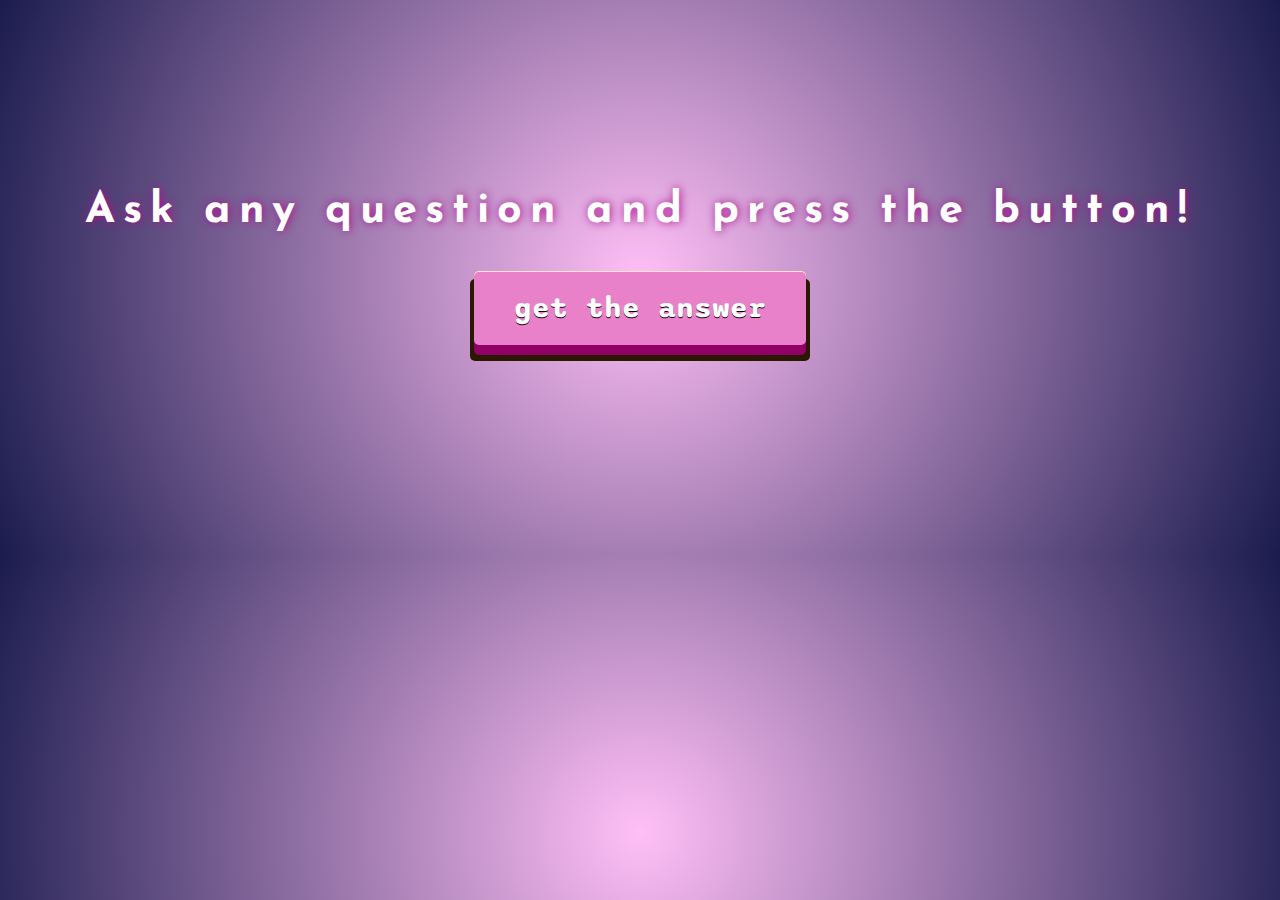
<file: index.html>
<!DOCTYPE html>
<html lang="en">
<head>
    <meta charset="UTF-8">
    <meta http-equiv="X-UA-Compatible" content="IE=edge">
    <meta name="viewport" content="width=device-width, initial-scale=1.0">
    <link rel="stylesheet" href="./style.css">
    <link href="https://fonts.googleapis.com/css2?family=Josefin+Sans&family=Sono&display=swap" rel="stylesheet">
    <title>Answer Finder</title>
</head>
<body>
    <h1>Ask any question and press the button!</h1>
    <div ontouchstart="">
        <div class="button">
          <a href="./script.js">get the answer</a>
        </div>
      </div>
</body>
</html>
</file>
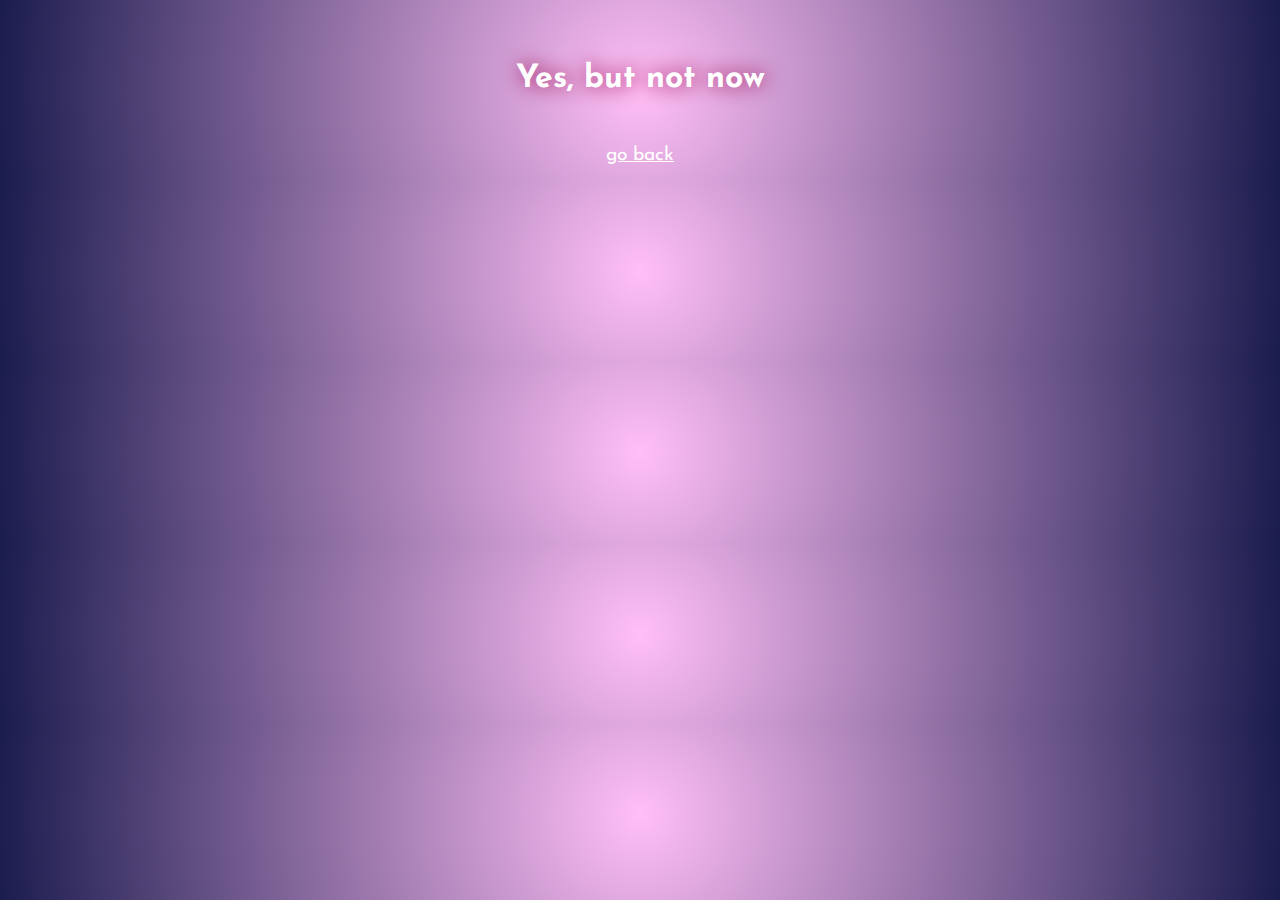
<file: answerPageEn.html>
<!DOCTYPE html>
<html lang="en">
<head>
    <meta charset="UTF-8">
    <meta http-equiv="X-UA-Compatible" content="IE=edge">
    <meta name="viewport" content="width=device-width, initial-scale=1.0">
    <link rel="stylesheet" href="./style.css">
    <link href="https://fonts.googleapis.com/css2?family=Josefin+Sans&family=Sono&display=swap" rel="stylesheet">
    <title>Answer Finder</title>

</head>
<body>
    <main>
        <h2></h2>
        <p><a href="./index.html" class="goback">go back</a></p>
    </main>
    <script>
        const allAnswers = ['No doubt!', 'Obviosly!', 'Yes, but not now', 'For now it\'s unpredictable.', 'Forget about it', 'It only depends on your actions', 'No for now, but it may change.', 'You already know the answer yourself.'];
       
        
        let answer = () => {
            let answersCount = allAnswers.length;
            let answerIndex = Math.floor(Math.random() * answersCount);
            return allAnswers[answerIndex];
        }
        
        let yourAnswer = () => {
            let yA = answer();
            document.getElementsByTagName("h2")[0].innerHTML = yA;
        }
        
        yourAnswer();</script>
</body>
</html>
</file>
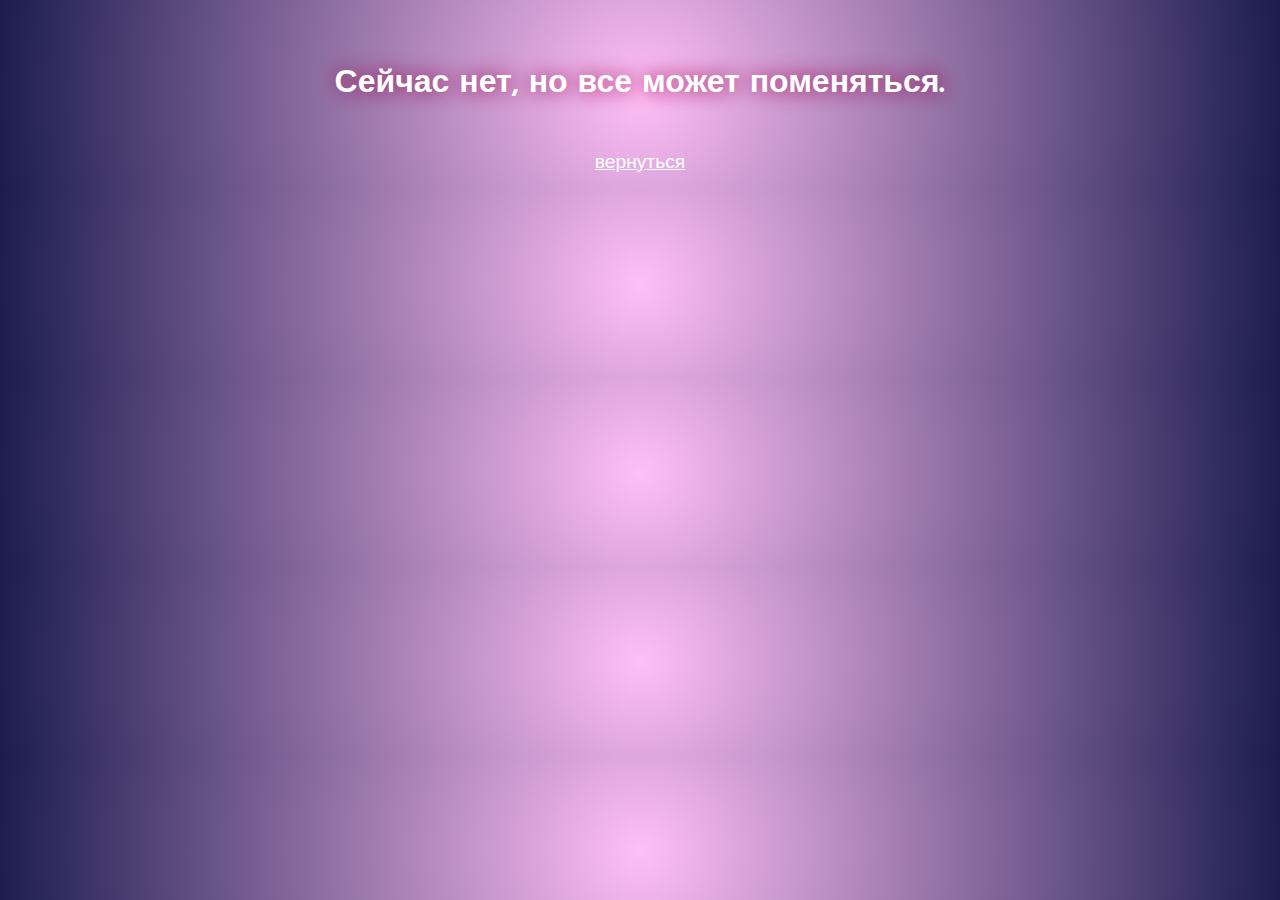
<file: answerPageRu.html>
<!DOCTYPE html>
<html lang="en">
<head>
    <meta charset="UTF-8">
    <meta http-equiv="X-UA-Compatible" content="IE=edge">
    <meta name="viewport" content="width=device-width, initial-scale=1.0">
    <link rel="stylesheet" href="./style.css">
    <link href="https://fonts.googleapis.com/css2?family=Josefin+Sans&family=Sono&display=swap" rel="stylesheet">
    <title>Answer Finder</title>

</head>
<body>
    <main>
        <h2></h2>
        <p><a href="./index(ru).html" class="goback">вернуться</a></p>
    </main>
    <script>
        const allAnswers = ['Даже не сомневайся!', 'Определенно.', 'Да, но не сейчас.', 'Сейчас нельзя дать точный ответ.', 'Забудь об этом.', 'Все зависит от твоих действий', 'Сейчас нет, но все может поменяться.', 'Ты уже знаешь ответ.'];
        
        
        let answer = () => {
            let answersCount = allAnswers.length;
            let answerIndex = Math.floor(Math.random() * answersCount);
            return allAnswers[answerIndex];
        }
        
        let yourAnswer = () => {
            let yA = answer();
            document.getElementsByTagName("h2")[0].innerHTML = yA;
        }
        
        yourAnswer();</script>
</body>
</html>
</file>
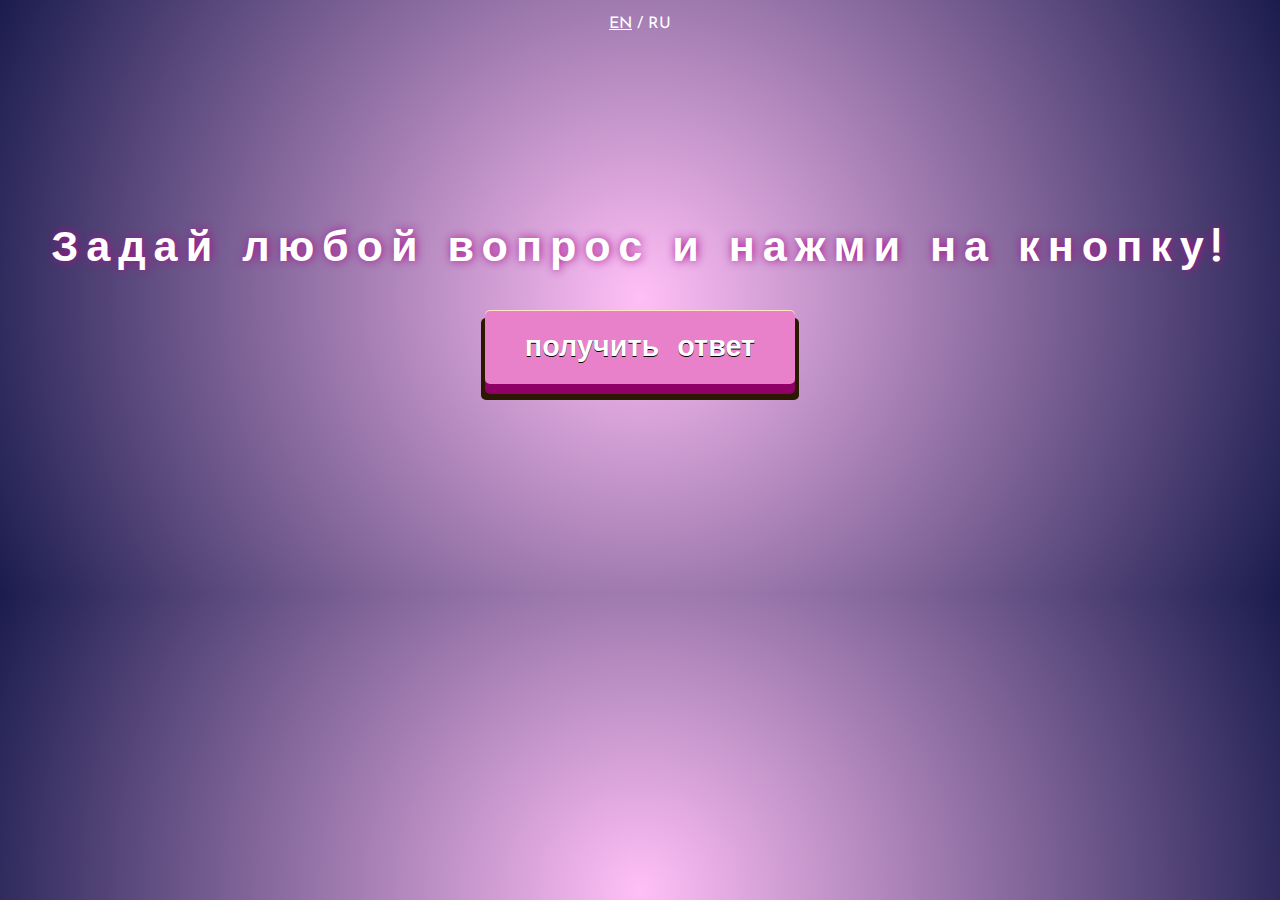
<file: index(ru).html>
<!DOCTYPE html>
<html lang="en">
<head>
    <meta charset="UTF-8">
    <meta http-equiv="X-UA-Compatible" content="IE=edge">
    <meta name="viewport" content="width=device-width, initial-scale=1.0">
    <link rel="stylesheet" href="./style.css">
    <link href="https://fonts.googleapis.com/css2?family=Josefin+Sans&family=Sono&display=swap" rel="stylesheet">
    <title>Ответ на любой вопрос</title>
</head>
<body>
    <header> 
        <p><a href="./index.html"> EN</a> / RU</p>
    </header>
    <main>
        <h1>Задай любой вопрос и нажми на кнопку!</h1>
    <div ontouchstart="">
        <div class="button">
          <a href="#">получить ответ</a>
        </div>
      </div>
    </main>
</body>
</html>
</file>
<file: style.css>
body {
    display: block;
    height: 100%;
    text-align: center;
    background: rgb(255,191,246);
    background: radial-gradient(circle, rgba(255,191,246,1) 0%, rgba(27,28,78,1) 100%);
    font-family: 'Josefin Sans', sans-serif;
}

header a {
    color: white;
    text-decoration: underline;
}
header {
    color: white;
}

h1 {
    margin-top: 15%;
    margin-bottom: 3%;
    font-size: 2.7rem;
    color: white;
    text-shadow: rgb(168, 17, 143) 1px 0 10px;
    letter-spacing: 0.5rem;
}

@media only screen and (max-width: 480px) {
  h1 {
    margin-top: 30%;
    margin-bottom: 20%;
    letter-spacing: 0;
    font-size: 2rem;
  }


}

.button{
    position: relative;
    display: inline-block;
    margin-bottom: 16%;
  }
  
  .button a{
    color: white;
    font-family: 'Sono', sans-serif;
    font-weight: bold;
    font-size: 1.8rem;
    text-align: center;
    text-decoration: none;
    background-color: #e981ca;
    display: block;
    position: relative;
    padding: 1.25rem 2.5rem;
    
    -webkit-tap-highlight-color: rgba(0, 0, 0, 0);
    text-shadow: 0px 1px 0px #000;
    filter: dropshadow(color=#000, offx=0px, offy=1px);
    
    -webkit-box-shadow: inset 0 1px 0 #FFE5C4, 0 0.625rem 0 #910066;
    -moz-box-shadow: inset 0 1px 0 #FFE5C4, 0 0.625rem 0 #910066;
    box-shadow: inset 0 1px 0 #FFE5C4, 0 0.625rem 0 #910066;
    
    -webkit-border-radius: 0.3125rem;
    -moz-border-radius: 0.3125rem;
    border-radius: 0.3125rem;
  }
  
  .button a:active{
    top: 10px;
    background-color: #e981ca;
    
    -webkit-box-shadow: inset 0 1px 0 #FFE5C4, inset 0 -0.1875rem 0 #910066;
    -moz-box-shadow: inset 0 1px 0 #FFE5C4, inset 0 -0.1875rem 0 #910066;
    box-shadow: inset 0 1px 0 #FFE5C4, inset 0 -0.1875rem 0 #910066;
  }
  
  .button:after{
    content: "";
    height: 100%;
    width: 100%;
    padding: 0.25rem;
    position: absolute;
    bottom: -1rem;
    left: -0.25rem;
    z-index: -1;
    background-color: #2B1800;
    -webkit-border-radius: 0.3125rem;
    -moz-border-radius: 0.3125rem;
    border-radius: 0.3125rem;
  }

  .goback {
    font-size: 1.2rem;
    color: white;
  }

  .goback:hover {
    text-decoration: none;
  }


  main p {
    margin-top: 4%;
  }

  h2 {
    margin-top: 5%;
    font-size: 2rem;
    color: white;
    text-shadow: #9a044a 1px 0 20px;
  }
</file>
